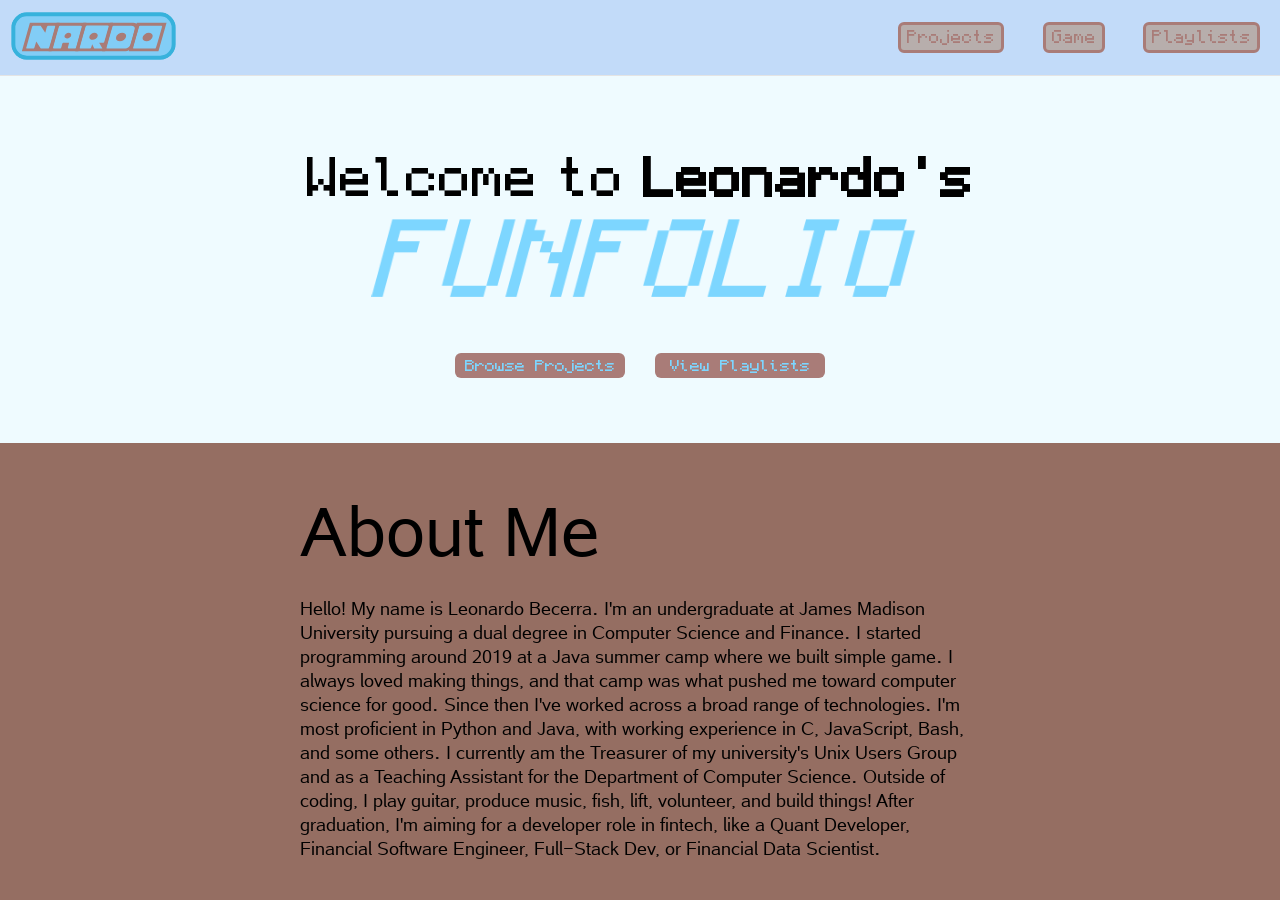
<file: index.html>
<!DOCTYPE html>
<html>

<head>
    <meta charset="UTF-8">
    <meta http-equiv="refresh" content="0; url=home/home.html">
    <title>FUNfolio</title>
</head>

<body>
    <a href="home/home.html">Enter FUNfolio</a>
</body>

</html>
</file>
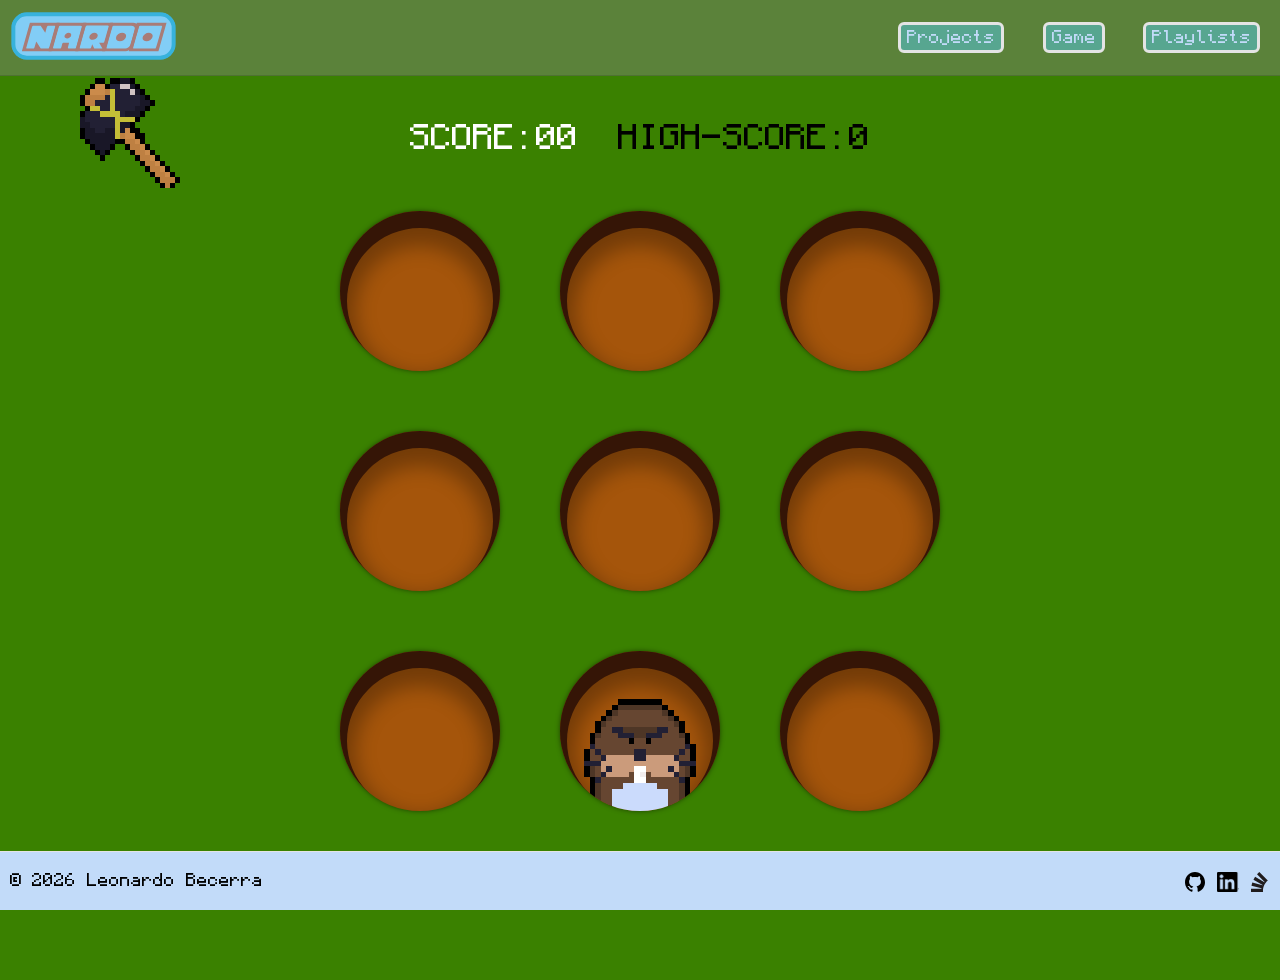
<file: game/game.html>
<!DOCTYPE html>
<html>

<head>
    <title>FUNfolio | Game</title>
    <link rel="icon" type="image/png" href="../img/snook.png">

    <meta charset="UTF-8">
    <meta name="viewport" content="width=device-width, initial-scale=1">


    <link rel="stylesheet" href="css/general.css">
    <link rel="stylesheet" href="css/header.css">
    <link rel="stylesheet" href="css/game.css">
    <link rel="stylesheet" href="css/footer.css">

    <script src="../game/game.js" defer></script>
</head>

<body>
    <header class="header">
        <div class="left-section">
            <a href="../home/home.html" class="home-tab">
                <img class="home-icon" src="../img/n-icon.svg">
            </a>
        </div>
        <div class="right-section">
            <a href="../projects/projects.html" class="projects-tab">Projects</a>
            <a href="../game/game.html" class="game-tab">Game</a>
            <a href="../playlists/playlists.html" class="playlists-tab">Playlists</a>
        </div>
    </header>

    <div class="game-body">
        <div class="score-board">
            <p class="score">SCORE:<span>00</span></p>
            <p class="highscore">HIGH-SCORE:<span>00</span></p>
        </div>

        <div class="board">
            <div class="hole"></div>
            <div class="hole"></div>
            <div class="hole"></div>
            <div class="hole"></div>
            <div class="hole"></div>
            <div class="hole"></div>
            <div class="hole"></div>
            <div class="hole"></div>
            <div class="hole"></div>
        </div>
        <div class="cursor"></div>
    </div>

    <footer class="footer">
        <div class="footer-info">© 2026 Leonardo Becerra</div>
        <div class="footer-icons">
            <div class="github-container">
                <a href="https://github.com/RetoBlues" target="_blank" rel="noopener noreferrer">
                    <img class="github-icon" src="../img/github_icon_black.svg">
                    <div class="tooltip">GitHub</div>
                </a>
            </div>
            <div class="linkedin-container">
                <a href="https://www.linkedin.com/in/hugoleonardobecerra" target="_blank" rel="noopener noreferrer">
                    <img class="linkedin-icon" src="../img/linkedin_logo_black.png">
                    <div class="tooltip">LinkedIn</div>
                </a>
            </div>
            <div class="stack-container">
                <a href="https://stackoverflow.com/users/32969840/reto-blues" target="_blank" rel="noopener noreferrer">
                    <img class="stack-icon" src="../img/stack_icon_black.svg">
                    <div class="tooltip">Stack</div>
                </a>
            </div>
        </div>
    </footer>
</body>

</html>
</file>
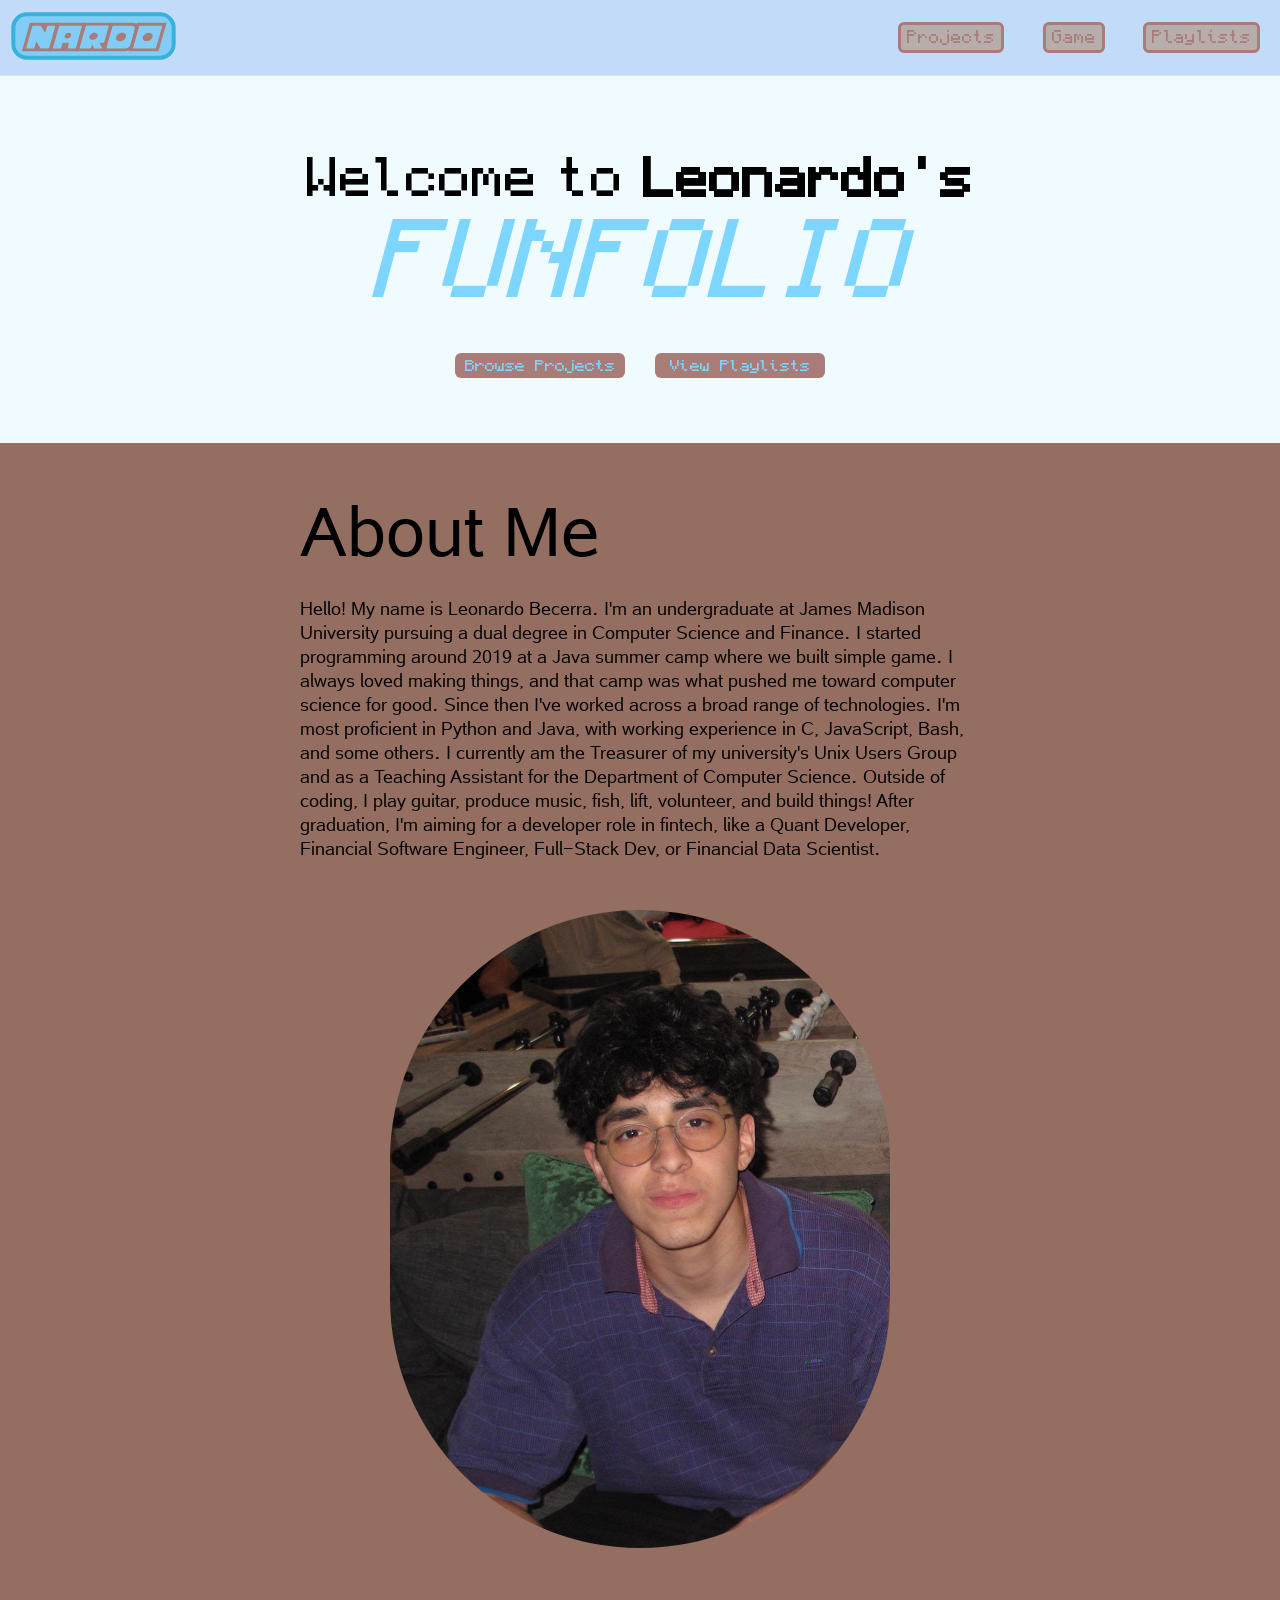
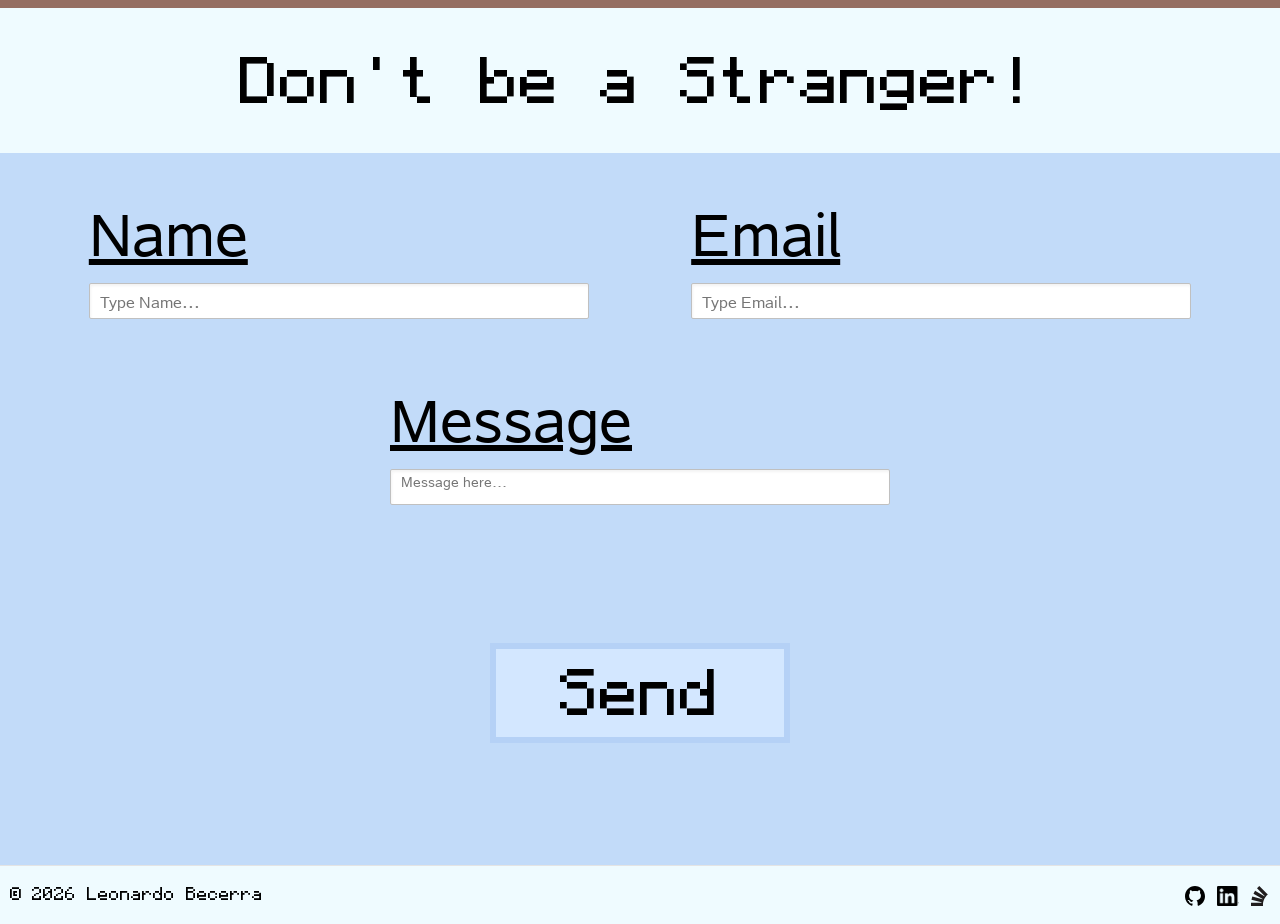
<file: home/home.html>
<!DOCTYPE html>
<html>

<head>
    <meta charset="UTF-8">
    <meta name="viewport" content="width=device-width, initial-scale=1">
    <title>Leonardo's FUNfolio</title>
    <link rel="icon" type="image/png" href="../img/snook.png">

    <link rel="stylesheet" href="css/general.css">
    <link rel="stylesheet" href="css/header.css">
    <link rel="stylesheet" href="css/welcome.css">
    <link rel="stylesheet" href="css/buttons.css">
    <link rel="stylesheet" href="css/about.css">
    <link rel="stylesheet" href="css/contact.css">
    <link rel="stylesheet" href="css/footer.css">

    <script src="home.js" defer></script>
</head>

<body>
    <header class="header">
        <div class="left-section">
            <a href="../home/home.html" class="home-tab">
                <img class="home-icon" src="../img/n-icon.svg">
            </a>
        </div>
        <div class="right-section">
            <a href="../projects/projects.html" class="projects-tab">Projects</a>
            <a href="../game/game.html" class="game-tab">Game</a>
            <a href="../playlists/playlists.html" class="playlists-tab">Playlists</a>
            <!-- <button class="portfolio-tab">Portfolio</button> -->
            <!-- <button class="game-tab">Game</button>
            <button class="playlist-tab">Playlists</button> -->
        </div>
    </header>
    <div class="welcome-space">
        <div class="welcome-text">
            <div class="welcome-text1">Welcome</div>
            <div class="welcome-text2">to</div>
            <div class="welcome-text3"><b>Leonardo's</b></div>
        </div>
        <div class="funfolio-text"><i>FUNFOLIO</i></div>
    </div>
    <div class="buttons-space">
        <button id="browse-button">Browse Projects</button>
        <!-- <button class="view-button">View Portfolio</button> COMING SOON-->
        <a href="../playlists/playlists.html" class="view-button">View Playlists</a>

    </div>
    <div class="aboutme-space">
        <div class="aboutme-text">
            <div class="aboutme-header">
                <div class="aboutme-header1">About</div>
                <div class="aboutme-header2">Me</div>
            </div>
            <div class="aboutme-paragraph">Hello! My name is Leonardo Becerra. I'm an undergraduate at James Madison
                University pursuing a dual degree in Computer Science and Finance. I started programming around 2019 at
                a Java summer camp where we built simple game. I always loved making things, and that camp was what
                pushed me toward computer science for good. Since then I've worked across a broad range of technologies.
                I'm most proficient in Python and Java, with working experience in C, JavaScript, Bash, and some others.
                I currently am the Treasurer of my university's Unix Users Group and as a Teaching Assistant for the
                Department of Computer Science. Outside of coding, I play guitar, produce music, fish, lift, volunteer,
                and build things! After graduation, I'm aiming for a developer role in fintech, like a Quant Developer,
                Financial Software Engineer, Full-Stack Dev, or Financial Data Scientist.</div>
        </div>
        <div class="me-pic-data">
            <img class="me-pic" src="../img/reto1.png">
        </div>
    </div>
    <div class="contactme-header">Don't be a Stranger!</div>

    <form class="contactme-space" action="https://api.web3forms.com/submit" method="POST">
        <input type="hidden" name="access_key" value="d11c7016-beb4-4400-a953-5162d659d30a">

        <input type="checkbox" name="botcheck" class="botcheck" tabindex="-1" autocomplete="off"> <!--for bots-->

        <div class="contactme-row1"> <!--row 1-->
            <div class="contactme-box"> <!--Name box-->
                <div class="contactme-subheader">Name</div>
                <input class="name-bar" type="text" name="name" maxlength="100" placeholder="Type Name..." required>
            </div>
            <div class="contactme-box"> <!--Email box-->
                <div class="contactme-subheader">Email</div>
                <input class="email-bar" type="email" name="email" maxlength="254" placeholder="Type Email..." required>
            </div>
        </div>
        <div class="contactme-row2"> <!--row 2-->
            <div class="contactme-box"> <!--Message box-->
                <div class="contactme-subheader">Message</div>
                <textarea id="message-bar" name="message" maxlength="2600" placeholder="Message here..."
                    required></textarea>
            </div>
            <button class="send-button" type="submit">Send</button>
        </div>
        <p class="form-status"></p>
    </form>

    <footer class="footer">
        <div class="footer-info">© 2026 Leonardo Becerra</div>
        <div class="footer-icons">
            <div class="github-container">
                <a href="https://github.com/RetoBlues" target="_blank" rel="noopener noreferrer">
                    <img class="github-icon" src="../img/github_icon_black.svg">
                    <div class="tooltip">GitHub</div>
                </a>
            </div>
            <div class="linkedin-container">
                <a href="https://www.linkedin.com/in/hugoleonardobecerra" target="_blank" rel="noopener noreferrer">
                    <img class="linkedin-icon" src="../img/linkedin_logo_black.png">
                    <div class="tooltip">LinkedIn</div>
                </a>
            </div>
            <div class="stack-container">
                <a href="https://stackoverflow.com/users/32969840/reto-blues" target="_blank" rel="noopener noreferrer">
                    <img class="stack-icon" src="../img/stack_icon_black.svg">
                    <div class="tooltip">Stack</div>
                </a>
            </div>
        </div>
    </footer>
</body>

</html>
</file>
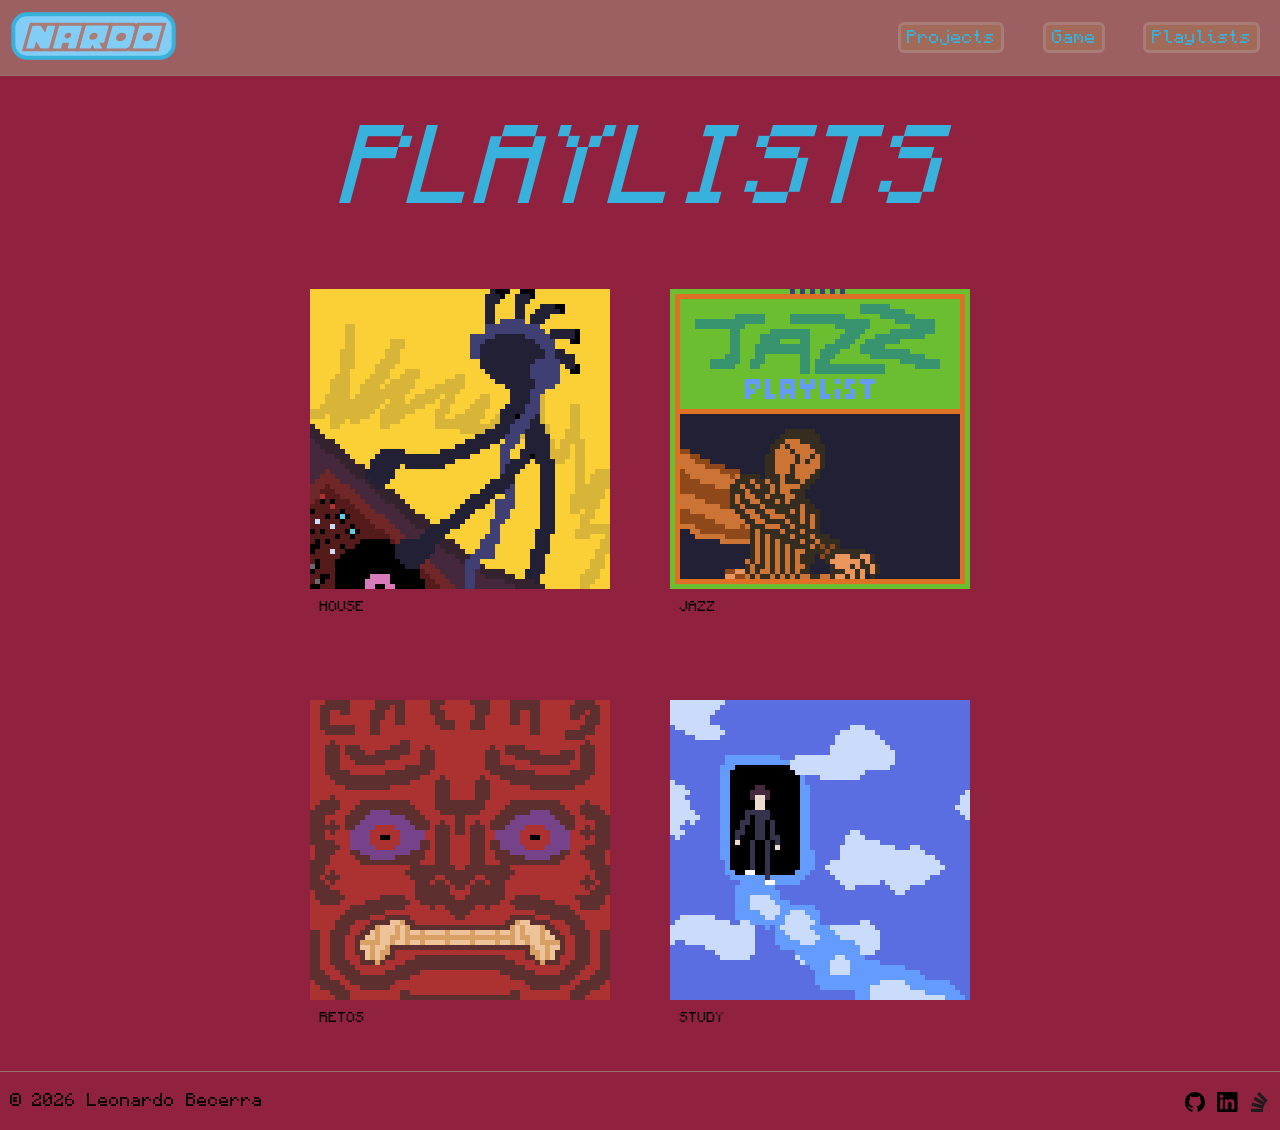
<file: playlists/playlists.html>
<!DOCTYPE html>
<html>

<head>
    <meta charset="UTF-8">
    <meta name="viewport" content="width=device-width, initial-scale=1">
    <title>FUNfolio | Playlist</title>
    <link rel="icon" type="image/png" href="../img/snook.png">

    <link rel="stylesheet" href="css/general.css">
    <link rel="stylesheet" href="css/playlist-verticals.css">
    <link rel="stylesheet" href="css/header.css">
    <link rel="stylesheet" href="css/footer.css">
</head>

<body>
    <header class="header">
        <div class="left-section">
            <a href="../home/home.html" class="home-tab">
                <img class="home-icon" src="../img/n-icon.svg">
            </a>
        </div>
        <div class="right-section">
            <a href="../projects/projects.html" class="projects-tab">Projects</a>
            <a href="../game/game.html" class="game-tab">Game</a>
            <a href="../playlists/playlists.html" class="playlists-tab">Playlists</a>
        </div>
    </header>

    <div class="playlists-title-space">
        <div class="playlists-title"><i>PLAYLISTS</i></div>
    </div>
    <div class="playlists-div">
        <div class="playlists-row">
            <div class="playlist-box">
                <a href="https://open.spotify.com/playlist/4aN6Ri22fsNA3tPeCGLFrZ"
                    target="_blank" rel="noopener noreferrer">
                    <img class="playlist-pic" src="../img/house.svg">
                </a>
                <div class="playlist-bio">HOUSE</div>
            </div>
            <div class="playlist-box">
                <a href="https://open.spotify.com/playlist/5YFCxGWBujvk1Wf9OyfLKr"
                    target="_blank" rel="noopener noreferrer">
                    <img class="playlist-pic" src="../img/jazz.svg">
                </a>
                <div class="playlist-bio">JAZZ</div>
            </div>
        </div>
        <div class="playlists-row">
            <div class="playlist-box">
                <a href="https://open.spotify.com/playlist/3bOGFiVrDPsUPqTiE5rsJg"
                    target="_blank" rel="noopener noreferrer">
                    <img class="playlist-pic" src="../img/specials.svg">
                </a>
                <div class="playlist-bio">RETOS</div>
            </div>
            <div class="playlist-box">
                <a href="https://open.spotify.com/playlist/3An6T15qAlAx08LRXoCExR"
                    target="_blank" rel="noopener noreferrer">
                    <img class="playlist-pic" src="../img/study.svg">
                </a>
                <div class="playlist-bio">STUDY</div>
            </div>
        </div>
    </div>

    <footer class="footer">
        <div class="footer-info">© 2026 Leonardo Becerra</div>
        <div class="footer-icons">
            <div class="github-container">
                <a href="https://github.com/RetoBlues" target="_blank" rel="noopener noreferrer">
                    <img class="github-icon" src="../img/github_icon_black.svg">
                    <div class="tooltip">GitHub</div>
                </a>
            </div>
            <div class="linkedin-container">
                <a href="https://www.linkedin.com/in/hugoleonardobecerra" target="_blank" rel="noopener noreferrer">
                    <img class="linkedin-icon" src="../img/linkedin_logo_black.png">
                    <div class="tooltip">LinkedIn</div>
                </a>
            </div>
            <div class="stack-container">
                <a href="https://stackoverflow.com/users/32969840/reto-blues" target="_blank" rel="noopener noreferrer">
                    <img class="stack-icon" src="../img/stack_icon_black.svg">
                    <div class="tooltip">Stack</div>
                </a>
            </div>
        </div>
    </footer>
</body>

</html>
</file>
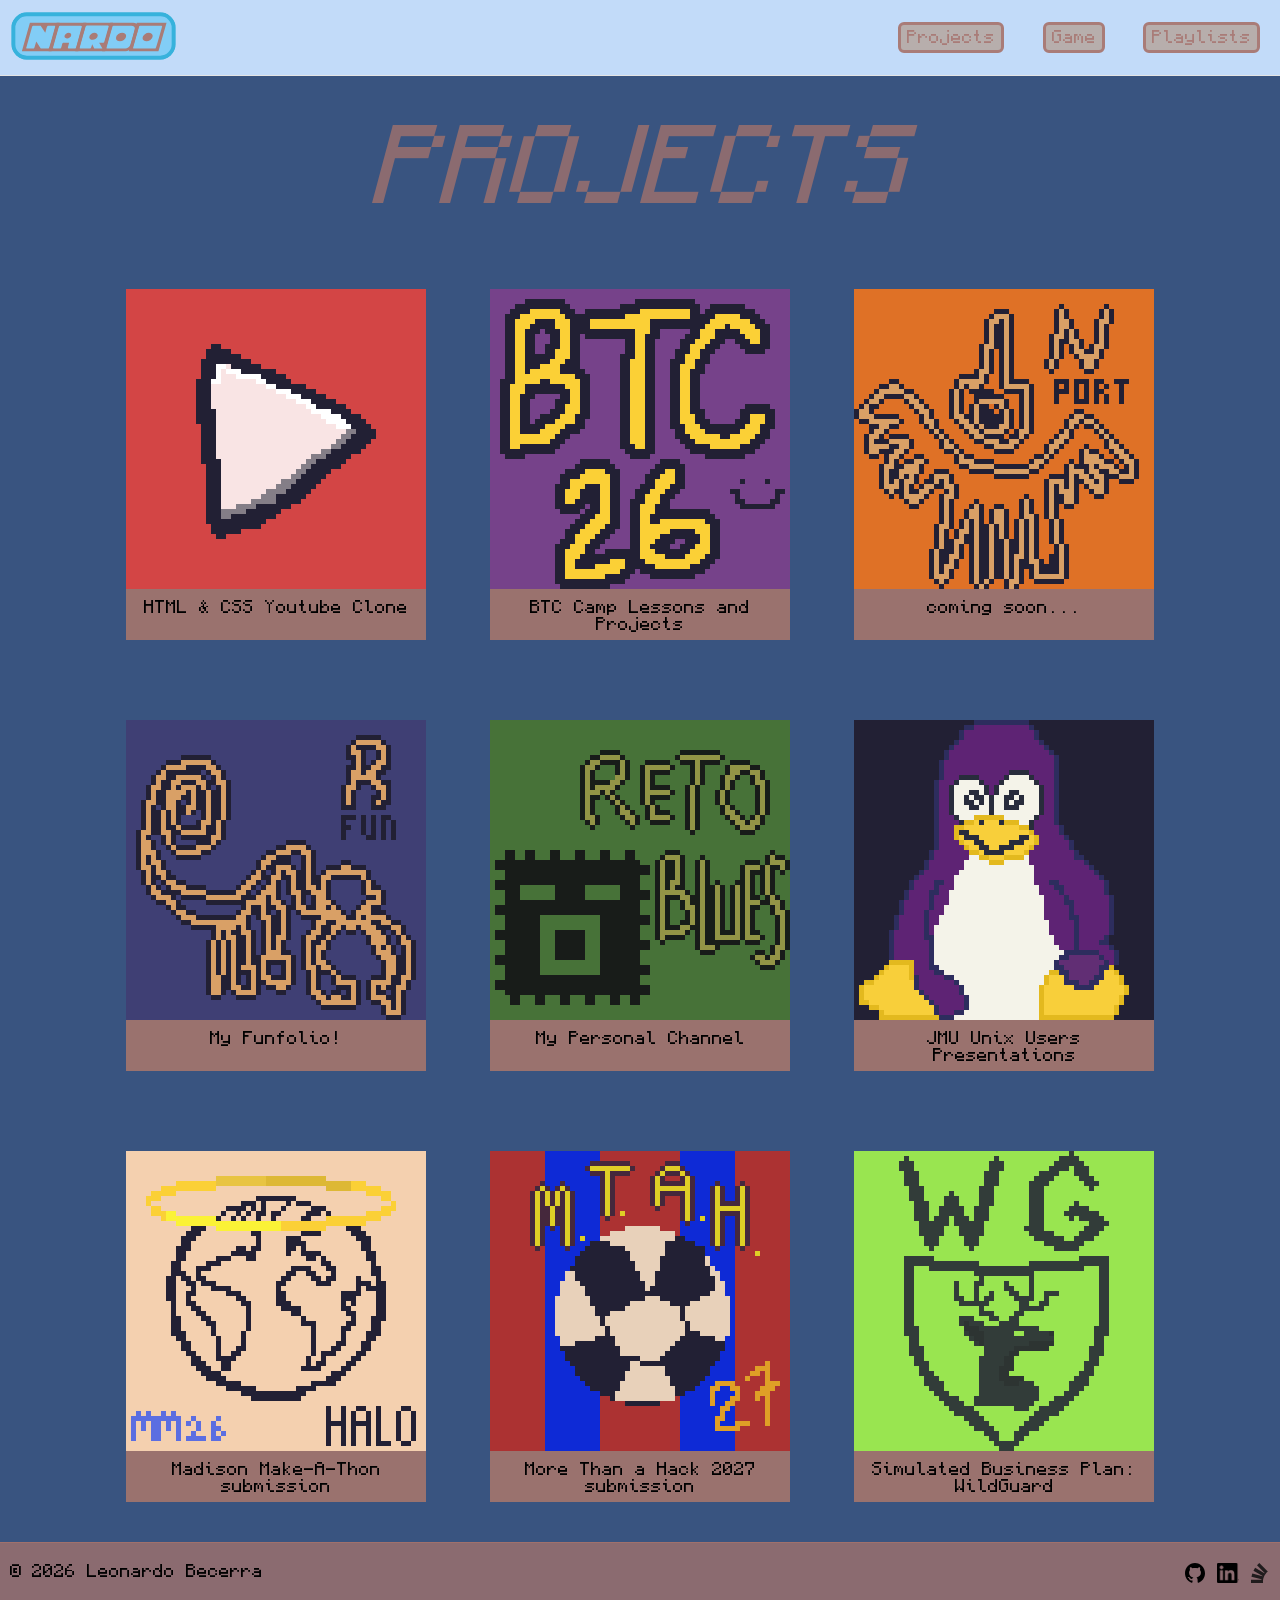
<file: projects/projects.html>
<!DOCTYPE html>
<html>

<head>
    <meta charset="UTF-8">
    <meta name="viewport" content="width=device-width, initial-scale=1">
    <title>FUNfolio | Projects</title>
    <link rel="icon" type="image/png" href="../img/snook.png">

    <link rel="stylesheet" href="css/general.css">
    <link rel="stylesheet" href="css/project-verticals.css">
    <link rel="stylesheet" href="css/header.css">
    <link rel="stylesheet" href="css/footer.css">
</head>

<body>
    <header class="header">
        <div class="left-section">
            <a href="../home/home.html" class="home-tab">
                <img class="home-icon" src="../img/n-icon.svg">
            </a>
        </div>
        <div class="right-section">
            <a href="../projects/projects.html" class="projects-tab">Projects</a>
            <a href="../game/game.html" class="game-tab">Game</a>
            <a href="../playlists/playlists.html" class="playlists-tab">Playlists</a>
        </div>
    </header>

    <div class="projects-title-space">
        <div class="projects-title"><i>PROJECTS</i></div>
    </div>
    <div class="projects-div">
        <div class="projects-row">
            <div class="project-box">
                <a href="https://github.com/RetoBlues/Youtube-Dupe" target="_blank" rel="noopener noreferrer">
                    <img class="project-pic" src="../img/ytdupe2.svg">
                </a>
                <div class="project-bio">HTML & CSS Youtube Clone</div>
            </div>
            <div class="project-box">
                <a href="https://github.com/RetoBlues/BTC-Camp-Python-AI" target="_blank" rel="noopener noreferrer">
                    <img class="project-pic" src="../img/BTC.svg">
                </a>
                <div class="project-bio">BTC Camp Lessons and Projects</div>
            </div>
            <div class="project-box">
                <!-- WILL ADD LATER -->
                <a href="https://github.com/RetoBlues" target="_blank" rel="noopener noreferrer">
                    <img class="project-pic" src="../img/portfolio.svg">
                </a>
                <div class="project-bio">coming soon...</div>
            </div>
        </div>
        <div class="projects-row">
            <div class="project-box">
                <a href="https://github.com/RetoBlues/Funfolio" target="_blank" rel="noopener noreferrer">
                    <img class="project-pic" src="../img/funfolio.svg">
                </a>
                <div class="project-bio">My Funfolio!</div>
            </div>
            <div class="project-box">
                <a href="https://www.youtube.com/@retoblues" target="_blank" rel="noopener noreferrer">
                    <img class="project-pic" src="../img/channel.svg">
                </a>
                <div class="project-bio">My Personal Channel</div>
            </div>
            <div class="project-box">
                <a href="https://github.com/RetoBlues/presentations" target="_blank" rel="noopener noreferrer">
                    <img class="project-pic" src="../img/unixpresentations.svg">
                </a>
                <div class="project-bio">JMU Unix Users Presentations</div>
            </div>
        </div>
        <div class="projects-row">
            <div class="project-box">
                <a href="https://github.com/RetoBlues/make-a-thon26" target="_blank" rel="noopener noreferrer">
                    <img class="project-pic" src="../img/MM26.svg">
                </a>
                <div class="project-bio">Madison Make-A-Thon submission</div>
            </div>
            <div class="project-box">
                <a href="https://github.com/RetoBlues/more-than-a-hack-2027" target="_blank" rel="noopener noreferrer">
                    <img class="project-pic" src="../img/mtah27.svg">
                </a>
                <div class="project-bio">More Than a Hack 2027 submission</div>
            </div>
            <div class="project-box">
                <a href="https://github.com/RetoBlues/WildGuard" target="_blank" rel="noopener noreferrer">
                    <img class="project-pic" src="../img/wildguard.svg">
                </a>
                <div class="project-bio">Simulated Business Plan: WildGuard</div>
            </div>
        </div>
    </div>

    <footer class="footer">
        <div class="footer-info">© 2026 Leonardo Becerra</div>
        <div class="footer-icons">
            <div class="github-container">
                <a href="https://github.com/RetoBlues" target="_blank" rel="noopener noreferrer">
                    <img class="github-icon" src="../img/github_icon_black.svg">
                    <div class="tooltip">GitHub</div>
                </a>
            </div>
            <div class="linkedin-container">
                <a href="https://www.linkedin.com/in/hugoleonardobecerra" target="_blank" rel="noopener noreferrer">
                    <img class="linkedin-icon" src="../img/linkedin_logo_black.png">
                    <div class="tooltip">LinkedIn</div>
                </a>
            </div>
            <div class="stack-container">
                <a href="https://stackoverflow.com/users/32969840/reto-blues" target="_blank" rel="noopener noreferrer">
                    <img class="stack-icon" src="../img/stack_icon_black.svg">
                    <div class="tooltip">Stack</div>
                </a>
            </div>
        </div>
    </footer>
</body>

</html>
</file>
<file: game/css/general.css>
@font-face {
    font-family: 'Monocraft';
    src: url('../../fonts/Monocraft.woff2') format('woff2');
    font-weight: normal;
    font-style: normal;
    font-display: swap;
}

@font-face {
    font-family: 'Monocraft';
    src: url('../../fonts/Monocraft-Italic.woff2') format('woff2');
    font-weight: normal;
    font-style: italic;
    font-display: swap;
}

@font-face {
    font-family: 'Monocraft';
    src: url('../../fonts/Monocraft-Black.woff2') format('woff2');
    font-weight: 900;
    font-style: normal;
    font-display: swap;
}

@font-face {
    font-family: 'Monocraft';
    src: url('../../fonts/Monocraft-Black-Italic.woff2') format('woff2');
    font-weight: 900;
    font-style: italic;
    font-display: swap;
}

@font-face {
    font-family: 'Monocraft';
    src: url('../../fonts/Monocraft-Bold.woff2') format('woff2');
    font-weight: bold;
    font-style: normal;
    font-display: swap;
}

@font-face {
    font-family: 'Monocraft';
    src: url('../../fonts/Monocraft-Bold-Italic.woff2') format('woff2');
    font-weight: bold;
    font-style: italic;
    font-display: swap;
}

@font-face {
    font-family: 'Monocraft';
    src: url('../../fonts/Monocraft-SemiBold.woff2') format('woff2');
    font-weight: 600;
    font-style: normal;
    font-display: swap;
}

@font-face {
    font-family: 'Monocraft';
    src: url('../../fonts/Monocraft-SemiBold-Italic.woff2') format('woff2');
    font-weight: 600;
    font-style: italic;
    font-display: swap;
}

@font-face {
    font-family: 'Monocraft';
    src: url('../../fonts/Monocraft-Light.woff2') format('woff2');
    font-weight: 300;
    font-style: normal;
    font-display: swap;
}

@font-face {
    font-family: 'Monocraft';
    src: url('../../fonts/Monocraft-Light-Italic.woff2') format('woff2');
    font-weight: 300;
    font-style: italic;
    font-display: swap;
}

@font-face {
    font-family: 'Monocraft';
    src: url('../../fonts/Monocraft-ExtraLight.woff2') format('woff2');
    font-weight: 200;
    font-style: normal;
    font-display: swap;
}

@font-face {
    font-family: 'Monocraft';
    src: url('../../fonts/Monocraft-ExtraLight-Italic.woff2') format('woff2');
    font-weight: 200;
    font-style: italic;
    font-display: swap;
}

p {
    margin-top: 0px;
    margin-bottom: 0px;
}

body {
    margin: 0;
    padding-top: 80px;

    background-color: rgb(58, 129, 0);
    /* background-color: rgba(160, 113, 108, 0.8); */


    font-family: Monocraft, Arial;
}

button {
    font-family: Monocraft, Arial;
}
</file>
<file: game/css/header.css>
.header {
    height: 75px;
    display: flex;
    flex-direction: row;
    justify-content: space-between;

    position: fixed;
    top: 0;
    left: 0;
    right: 0;
    z-index: 100;

    background-color: rgb(91, 130, 58);
    border-bottom-width: 1px;
    border-bottom-style: solid;
    border-bottom-color: rgb(79, 113, 50);
}

.left-section {
    /* background-color: lightblue; */
    display: flex;
    align-items: center;
}

.home-icon {
    border: none;
    border-radius: 20px;

    height: 50px;
    margin-left: 10px;
    cursor: pointer;
    transition: height 0.4s, border-radius 0.2s, box-shadow 0.3s ease;
}

.home-icon:hover {
    border-radius: 22px;
    height: 55px;
    box-shadow: 0px 4px 10px rgba(0, 0, 0, 0.15);
}

.home-icon:active {
    opacity: 0.8;
}

.right-section {
    max-width: 600px;
    margin-right: clamp(10px, 2vw, 20px);
    display: flex;
    align-items: center;
    /* justify-content: space-between; */
    gap: clamp(8px, 3vw, 60px);
    flex-shrink: 1;
}

.projects-tab,
.portfolio-tab,
.game-tab,
.playlists-tab {
    /* background-color: rgba(114, 86, 63, 0.453); */
    background-color: rgba(81, 209, 246, 0.453);
    /* color: rgb(169, 120, 80); */
    color: rgb(194, 219, 249);
    /* border: 3px solid rgb(114, 86, 63); */
    border: 3px solid rgb(228, 228, 228);
    border-radius: 6px;
    padding: clamp(2px, 0.6vw, 4px) clamp(3px, 1vw, 6px);
    /* top&bottom, left&right*/
    font-size: clamp(12px, 1.6vw, 16px);
    cursor: pointer;
    white-space: nowrap;
    transition: padding 0.1s, font-size 0.1s, box-shadow 0.5s ease;
    text-decoration: none;
}

.projects-tab:hover,
.portfolio-tab:hover,
.game-tab:hover,
.playlists-tab:hover {
    box-shadow: 0px 4px 10px rgba(0, 0, 0, 0.15);
    padding: clamp(4px, 0.9vw, 6px) clamp(5px, 1.3vw, 8px);
    font-size: clamp(14px, 1.8vw, 18px);
}

.projects-tab:active,
.portfolio-tab:active,
.game-tab:active,
.playlists-tab:active {
    opacity: 0.8;
}
</file>
<file: game/css/game.css>
* {
    margin: 0;
    padding: 0;
}

html,
body {
    height: 100%;
}

.score-board {
    /* background-color: aqua; */
    /* margin-left: 1000px; */
    display: flex;
    gap: 40px;
    margin-bottom: 20px;
}

.game-body {
    background-color: rgb(58, 129, 0);
    color: #ffff;
    display: flex;
    flex-direction: column;
    justify-content: center;
    align-items: center;
    gap: 20px;
    padding: 40px 20px;
    box-sizing: border-box;

    overflow: hidden;
    cursor: none;
    min-height: 80vh;
    /* check ts */
}

.score,
.highscore {
    font-size: clamp(1em, 4vw, 2em);
    margin-bottom: .5em;
}

.score-board {
    display: flex;
    flex-wrap: wrap;
    justify-content: center;
    gap: clamp(15px, 4vw, 40px);
    margin-bottom: 20px;
}

.highscore {
    color: black;
}

.board {
    height: min(600px, 90vw);
    width: min(600px, 90vw);
    /* border: 1px solid red; */
    display: grid;
    grid-template-columns: repeat(3, 1fr);
    grid-template-rows: repeat(3, 1fr);
    /* gap: clap(15px, 4vw, 80px); */
    gap: 10%
}

.hole {
    background-color: rgb(165, 85, 11);
    border-radius: 50%;
    box-shadow: inset 0 10px 0 7px rgb(53, 21, 6),
        inset 0 20px 20px 15px rgba(0, 0, 0, .3),
        0 0 5px rgba(0, 0, 0, .5);
    position: relative;
    overflow: hidden;
}

.hole .mole {
    width: 70%;
    position: absolute;
    left: 50%;
    transform: translateX(-50%);
    bottom: 0;
    animation: rise .3s ease-out;
}

.mole {
    user-select: none;
    -webkit-user-drag: none;

    /* Prevents text/image selection highlight */
    -webkit-user-select: none;
    /* Safari */
    -moz-user-select: none;
    /* Firefox */
    -ms-user-select: none;
    /* IE 10+ */

    pointer-events: auto
}

@keyframes rise {
    0% {
        transform: translateX(-50%) translateY(100%);
    }

    100% {
        transform: translateX(-50%) translateY(0);
    }
}

.cursor {
    height: 110px;
    width: 100px;
    position: absolute;
    top: 100px;
    left: 100px;
    background-image: url('../../img/ghammer.svg');
    background-size: 100% 100%;
    transform: translate(-20%, -20%);
    transition: transform .1s;
    pointer-events: none;
}

.cursor.active {
    transform: translate(-20%, -20%) rotate(-45deg);
}
</file>
<file: game/css/footer.css>
.footer,
.footer-icons {
    display: flex;
    flex-direction: row;
    justify-content: space-between;
}

.footer {
    padding-top: 20px;
    padding-bottom: 15px;
    border-top-width: 1px;
    border-top-style: solid;
    border-top-color: rgb(228, 228, 228);
    background-color: rgb(194, 219, 249);

    z-index: 100;
}

.github-icon,
.linkedin-icon,
.stack-icon {
    height: 20px;
    margin-right: 12px;
}

.github-container,
.linkedin-container,
.stack-container {
    display: flex;
    justify-content: center;
    align-items: center;
    position: relative;
    cursor: pointer;
}

.github-container .tooltip,
.linkedin-container .tooltip,
.stack-container .tooltip {
    position: absolute;
    background-color: gray;
    color: white;
    padding-top: 4px;
    padding-bottom: 4px;
    padding-left: 8px;
    padding-right: 8px;
    border-radius: 2px;
    font-size: 12px;
    top: -30px;
    left: -30px;
    /* IMPORTANT */
    opacity: 0;
    transition: opacity 0.3s;
    /* IMPORTANT */
    pointer-events: none;
    white-space: nowrap;
}

.github-container:hover .tooltip,
.linkedin-container:hover .tooltip,
.stack-container:hover .tooltip {
    opacity: 1;
}

.footer-info {
    margin-left: 10px;
}
</file>
<file: home/css/general.css>
@font-face {
    font-family: 'Monocraft';
    src: url('../../fonts/Monocraft.woff2') format('woff2');
    font-weight: normal;
    font-style: normal;
    font-display: swap;
}

@font-face {
    font-family: 'Monocraft';
    src: url('../../fonts/Monocraft-Italic.woff2') format('woff2');
    font-weight: normal;
    font-style: italic;
    font-display: swap;
}

@font-face {
    font-family: 'Monocraft';
    src: url('../../fonts/Monocraft-Black.woff2') format('woff2');
    font-weight: 900;
    font-style: normal;
    font-display: swap;
}

@font-face {
    font-family: 'Monocraft';
    src: url('../../fonts/Monocraft-Black-Italic.woff2') format('woff2');
    font-weight: 900;
    font-style: italic;
    font-display: swap;
}

@font-face {
    font-family: 'Monocraft';
    src: url('../../fonts/Monocraft-Bold.woff2') format('woff2');
    font-weight: bold;
    font-style: normal;
    font-display: swap;
}

@font-face {
    font-family: 'Monocraft';
    src: url('../../fonts/Monocraft-Bold-Italic.woff2') format('woff2');
    font-weight: bold;
    font-style: italic;
    font-display: swap;
}

@font-face {
    font-family: 'Monocraft';
    src: url('../../fonts/Monocraft-SemiBold.woff2') format('woff2');
    font-weight: 600;
    font-style: normal;
    font-display: swap;
}

@font-face {
    font-family: 'Monocraft';
    src: url('../../fonts/Monocraft-SemiBold-Italic.woff2') format('woff2');
    font-weight: 600;
    font-style: italic;
    font-display: swap;
}

@font-face {
    font-family: 'Monocraft';
    src: url('../../fonts/Monocraft-Light.woff2') format('woff2');
    font-weight: 300;
    font-style: normal;
    font-display: swap;
}

@font-face {
    font-family: 'Monocraft';
    src: url('../../fonts/Monocraft-Light-Italic.woff2') format('woff2');
    font-weight: 300;
    font-style: italic;
    font-display: swap;
}

@font-face {
    font-family: 'Monocraft';
    src: url('../../fonts/Monocraft-ExtraLight.woff2') format('woff2');
    font-weight: 200;
    font-style: normal;
    font-display: swap;
}

@font-face {
    font-family: 'Monocraft';
    src: url('../../fonts/Monocraft-ExtraLight-Italic.woff2') format('woff2');
    font-weight: 200;
    font-style: italic;
    font-display: swap;
}

@font-face {
    font-family: 'TI-Nspire Sans';
    src: url('../../fonts/TI-NspireSansRegular.woff2') format('woff2');
    font-weight: normal;
    font-style: normal;
    font-display: swap;
}

@font-face {
    font-family: 'Powerpuff Girls';
    src: url('../../fonts/PowerpuffGirls.woff2') format('woff2');
    font-weight: normal;
    font-style: normal;
    font-display: swap;
}


p {
    margin-top: 0px;
    margin-bottom: 0px;
}

html,
body {
    overflow-x: hidden;
}

body {
    /* This style below will be inherited */
    margin: 0;
    padding-top: 80px;
    /* padding-left: 96px; */
    /* padding-right: 24px; */

    background-color: rgb(239, 251, 255);
    /* background-color: orange; */

    font-family: Monocraft, Arial;
}

button {
    font-family: Monocraft, Arial;
}
</file>
<file: home/css/header.css>
.header {
    height: 75px;
    display: flex;
    flex-direction: row;
    justify-content: space-between;

    position: fixed;
    top: 0;
    left: 0;
    right: 0;
    z-index: 100;

    background-color: rgb(194, 219, 249);
    border-bottom-width: 1px;
    border-bottom-style: solid;
    border-bottom-color: rgb(228, 228, 228);
}

.left-section {
    /* background-color: lightblue; */
    display: flex;
    align-items: center;
}

.home-icon {
    border: none;
    border-radius: 20px;

    height: 50px;
    margin-left: 10px;
    cursor: pointer;
    transition: height 0.4s, border-radius 0.2s, box-shadow 0.3s ease;
}

.home-icon:hover {
    border-radius: 22px;
    height: 55px;
    box-shadow: 0px 4px 10px rgba(0, 0, 0, 0.15);
}

.home-icon:active {
    opacity: 0.8;
}

.right-section {
    max-width: 600px;
    margin-right: clamp(10px, 2vw, 20px);
    display: flex;
    align-items: center;
    /* justify-content: space-between; */
    gap: clamp(8px, 3vw, 60px);
    flex-shrink: 1;
}

.projects-tab,
.portfolio-tab,
.game-tab,
.playlists-tab {
    background-color: rgba(169, 120, 80, 0.453);
    color: #A97C78;
    border: 3px solid #A97C78;
    border-radius: 6px;
    padding: clamp(2px, 0.6vw, 4px) clamp(3px, 1vw, 6px);
    /* top&bottom, left&right*/
    font-size: clamp(12px, 1.6vw, 16px);
    cursor: pointer;
    white-space: nowrap;
    transition: padding 0.1s, font-size 0.1s, box-shadow 0.5s ease;
    text-decoration: none;
}

.projects-tab:hover,
.portfolio-tab:hover,
.game-tab:hover,
.playlists-tab:hover {
    box-shadow: 0px 4px 10px rgba(0, 0, 0, 0.15);
    padding: clamp(4px, 0.9vw, 6px) clamp(5px, 1.3vw, 8px);
    font-size: clamp(14px, 1.8vw, 18px);
}

.projects-tab:active,
.portfolio-tab:active,
.game-tab:active,
.playlists-tab:active {
    opacity: 0.8;
}
</file>
<file: home/css/welcome.css>
.welcome-space {
    /* background-color: lightpink; */

    display: flex;
    flex-direction: column;
    align-items: center;

    margin-top: 70px;
    margin-bottom: 5px;

    /* max-height: 160px; */
}


.welcome-text {
    /* background-color: lightblue; */

    font-size: clamp(24px, 6vw, 50px);
    display: flex;
    justify-content: space-between;

    flex-wrap: wrap;
    justify-content: center;
}

.welcome-text1,
.welcome-text2 {
    margin-right: 20px;
}

.welcome-text1,
.welcome-text2,
.welcome-text3 {
    transition: color 0.3s;
    cursor: default;
}

.funfolio-text {
    /* background-color: lightcyan; */

    /* font-size: 100px; */
    font-size: clamp(42px, 13vw, 100px);
    color: rgb(125, 214, 255);
    cursor: default;

    animation: changeSize 3s infinite ease-in-out;
}

@keyframes changeSize {

    0%,
    100% {
        /* font-size: 100px; */
        transform: scale(1);
    }

    50% {
        /* font-size: 110px; */
        transform: scale(1.1); /* +10% */
    }
}

.funfolio-text:hover {
    color: rgb(162, 100, 0);
    transition: color 0.5s;
}

.welcome-text1:hover,
.welcome-text2:hover,
.welcome-text3:hover {
    color: rgb(239, 251, 255);
}
</file>
<file: home/css/buttons.css>
.buttons-space {
    /* background-color: lightblue; */

    display: flex;
    flex-direction: row;
    justify-content: center;

    margin-top: 40px;
    padding-bottom: 30px;
}

#browse-button,
.view-button {
    box-sizing: border-box;
    display: inline-flex;
    align-items: center;
    justify-content: center;

    height: 25px;
    width: 170px;
    padding: 0 8px;
    white-space: nowrap;

    font-family: inherit;
    font-size: 15px;
    color: rgb(125, 214, 255);
    background-color: #A97C78;
    text-decoration: none;

    border: none;
    border-radius: 6px;
    cursor: pointer;
    transition: 0.5s;
}

#browse-button {
    position: absolute;
    z-index: 99;
    margin-right: 200px;
}

.view-button {
    position: absolute;
    margin-left: 200px;
}

#browse-button:hover,
.view-button:hover {
    box-shadow: 0px 4px 10px rgba(0, 0, 0, 0.15);
    height: 30px;
    width: 170px;
    font-size: 15px;
    cursor: pointer;
    transition: box-shadow 0.5s, height 0.5s,
        width 0.5s, font-size 0.5s;
}

#browse-button:active,
.view-button:active {
    opacity: 0.8;
}

.view-button:active {
    color: rgb(105, 0, 0);
    background-color: rgb(202, 99, 99);
}

#browse-button.almost-caught {
    color: rgb(105, 0, 0);
    background-color: rgb(202, 99, 99);
}
</file>
<file: home/css/about.css>
.aboutme-space {
    background-color: #956e62;
    display: flex;
    flex-wrap: wrap;
    justify-content: center;
    align-items: center;

    gap: 50px;
    padding: 40px;
    padding-bottom: 60px;

    width: 100vw;
    margin-top: 60px;
    margin-left: calc(50% - 50vw);
    box-sizing: border-box;
}

.aboutme-text {
    /* background-color: lightpink; */
    display: flex;
    flex-direction: column;
    min-width: 0;

    font-family: TI-Nspire Sans, Arial;
}

.aboutme-header {
    display: flex;
    gap: 20px;
}

.aboutme-header1,
.aboutme-header2 {
    font-size: 70px;
    margin-bottom: 20px;
    transition: color 0.3s;
}

.aboutme-header1:hover,
.aboutme-header2:hover {
    color: #956e62;
}

.aboutme-paragraph {
    /* background-color: aqua; */
    max-width: 680px;
    width: 100%;
    font-size: 18px;
}

.me-pic-data {
    /* background-color: rgb(230, 173, 221); */
    display: flex;
    flex-direction: column;
}

.me-pic {
    border-radius: 250px;
    width: 500px;
    max-width: 100%;
    cursor: pointer;

    user-select: none;
    -webkit-user-drag: none;
    pointer-events: none;
}
</file>
<file: home/css/contact.css>
.contactme-header {
    font-size: clamp(32px, 8vw, 60px);
    margin: 40px 0;
    display: flex;
    justify-content: center;
    align-items: center;
}

.contactme-space {
    background-color: rgb(194, 219, 249);
    padding: 40px 20px;
    display: flex;
    flex-direction: column;
    justify-content: center;
    align-items: center;
    gap: 60px;

    width: 100vw;
    margin-left: calc(50% - 50vw);
    box-sizing: border-box; /*keeps padding from adding to 100vw*/
}

.contactme-row1,
.contactme-row2 {
    /* background-color: rgb(135, 196, 240); */
    display: flex;
    flex-wrap: wrap;
    /* flex-direction: row; */
    justify-content: center;
    align-items: flex-start;

    gap: clamp(30px, 8vw, 400px); /* shrinks from 400 down to 30 */
    width: 100%
}

/* check */
.contactme-box {
    display:flex;
    flex-direction: column;
    width: 100%;
    max-width: 300px;
}

.contactme-row2,
.contactme-box {
    max-width: 500px;
}

.contactme-subheader {
    font-family: TI-Nspire Sans, Arial;
    font-size: clamp(28px, 6vw, 60px);
    margin-bottom: 10px;
    transition: color 0.3s;
    text-decoration: underline;
}

.contactme-subheader:hover {
    color: #956e62;
}

.name-bar,
.email-bar,
#message-bar {
    font-family: TI-Nspire Sans, Arial;
    width: 100%;
    height: 36px;
    box-sizing: border-box;
    padding-left: 10px;
    font-size: 16px;
    border: 1px solid rgb(192, 192, 192);
    border-radius: 2px;
    box-shadow: inset 1px 2px 3px rgba(0, 0, 0, 0.05);
    /* ^^ inset makes shadow inside box, horiz pos, vert pos, blur, shadow col(r, g, b, transparency) */
}

#message-bar {
    width: 100%;
    min-height: 36px;
    resize: none;
    overflow: hidden;
    font-size: 14px;

    /* field-sizing: content;  */
    /*^^ grow to fit typed content, newer borwsers instead of JS*/
}

.name-bar:hover,
.email-bar:hover,
#message-bar:hover {
    border-color: #956e62;
}

.name-bar:focus,
.email-bar:focus,
#message-bar:focus {
    border-color: rgb(76, 157, 255);
    outline: none;
}

.send-button {
    margin-top: 35px;
    font-size: clamp(28px, 6vw, 60px);
    background-color: rgb(211, 231, 255);
    border: 6px solid rgb(181, 209, 246);
    height: clamp(60px, 12vw, 100px);
    width: clamp(160px, 40vw, 300px);
    transition: height 0.4s, border-radius 0.2s, box-shadow 0.3s ease;
}

.send-button:hover {
    box-shadow: 0px 4px 10px rgba(0, 0, 0, 0.15);
}

.send-button:active {
    opacity: 0.8;
}
/* ---------------- */
.form-status {
  font-size: 18px;
  margin-top: 2px;
  text-align: center;
  min-height: 20px; /*reserves space so layout doesn't jump*/
  opacity: 0;
  transition: opacity 0.4s ease;
}

/* any state with text becomes visible */
.form-status.sending,
.form-status.success,
.form-status.error {
  opacity: 1;
}

.form-status.success { color: #1e7a34; }
.form-status.error   { color: #b03030; }
.form-status.sending { color: #555; }
/* honeypot field: hidden from humans, bots fill it in */
.botcheck {
    display: none;
}
</file>
<file: home/css/footer.css>
.footer,
.footer-icons {
    display: flex;
    flex-direction: row;
    justify-content: space-between;
}

.footer {
    padding-top: 20px;
    padding-bottom: 15px;
    border-top-width: 1px;
    border-top-style: solid;
    border-top-color: rgb(228, 228, 228);
}

.github-icon,
.linkedin-icon,
.stack-icon {
    height: 20px;
    margin-right: 12px;
}

.github-container,
.linkedin-container,
.stack-container {
    display: flex;
    justify-content: center;
    align-items: center;
    position: relative;
    cursor: pointer;
}

.github-container .tooltip,
.linkedin-container .tooltip,
.stack-container .tooltip {
    /* font-family: Roboto, Arial; */
    position: absolute;
    background-color: gray;
    color: white;
    padding-top: 4px;
    padding-bottom: 4px;
    padding-left: 8px;
    padding-right: 8px;
    border-radius: 2px;
    font-size: 12px;
    top: -30px;
    left: -30px;
    /* IMPORTANT */
    opacity: 0;
    transition: opacity 0.3s;
    /* IMPORTANT */
    pointer-events: none;
    white-space: nowrap;
}

.github-container:hover .tooltip,
.linkedin-container:hover .tooltip,
.stack-container:hover .tooltip {
    opacity: 1;
}

.footer-info {
    margin-left: 10px;
}
</file>
<file: playlists/css/general.css>
@font-face {
    font-family: 'Monocraft';
    src: url('../../fonts/Monocraft.woff2') format('woff2');
    font-weight: normal;
    font-style: normal;
    font-display: swap;
}

@font-face {
    font-family: 'Monocraft';
    src: url('../../fonts/Monocraft-Italic.woff2') format('woff2');
    font-weight: normal;
    font-style: italic;
    font-display: swap;
}

@font-face {
    font-family: 'Monocraft';
    src: url('../../fonts/Monocraft-Black.woff2') format('woff2');
    font-weight: 900;
    font-style: normal;
    font-display: swap;
}

@font-face {
    font-family: 'Monocraft';
    src: url('../../fonts/Monocraft-Black-Italic.woff2') format('woff2');
    font-weight: 900;
    font-style: italic;
    font-display: swap;
}

@font-face {
    font-family: 'Monocraft';
    src: url('../../fonts/Monocraft-Bold.woff2') format('woff2');
    font-weight: bold;
    font-style: normal;
    font-display: swap;
}

@font-face {
    font-family: 'Monocraft';
    src: url('../../fonts/Monocraft-Bold-Italic.woff2') format('woff2');
    font-weight: bold;
    font-style: italic;
    font-display: swap;
}

@font-face {
    font-family: 'Monocraft';
    src: url('../../fonts/Monocraft-SemiBold.woff2') format('woff2');
    font-weight: 600;
    font-style: normal;
    font-display: swap;
}

@font-face {
    font-family: 'Monocraft';
    src: url('../../fonts/Monocraft-SemiBold-Italic.woff2') format('woff2');
    font-weight: 600;
    font-style: italic;
    font-display: swap;
}

@font-face {
    font-family: 'Monocraft';
    src: url('../../fonts/Monocraft-Light.woff2') format('woff2');
    font-weight: 300;
    font-style: normal;
    font-display: swap;
}

@font-face {
    font-family: 'Monocraft';
    src: url('../../fonts/Monocraft-Light-Italic.woff2') format('woff2');
    font-weight: 300;
    font-style: italic;
    font-display: swap;
}

@font-face {
    font-family: 'Monocraft';
    src: url('../../fonts/Monocraft-ExtraLight.woff2') format('woff2');
    font-weight: 200;
    font-style: normal;
    font-display: swap;
}

@font-face {
    font-family: 'Monocraft';
    src: url('../../fonts/Monocraft-ExtraLight-Italic.woff2') format('woff2');
    font-weight: 200;
    font-style: italic;
    font-display: swap;
}

p {
    margin-top: 0px;
    margin-bottom: 0px;
}

body {
    margin: 0;
    padding-top: 80px;

    background-color: rgb(144, 34, 63);
    /* background-color: rgba(160, 113, 108, 0.8); */


    font-family: Monocraft, Arial;
}

button {
    font-family: Monocraft, Arial;
}
</file>
<file: playlists/css/playlist-verticals.css>
.playlists-title-space {
    display: flex;
    flex-direction: column;
    align-items: center;

    margin: 30px;
}

.playlists-title {
    font-size: clamp(42px, 13vw, 100px);
    color: #38B2DC;
    cursor: default;

    animation: changeSize 1s infinite ease-in-out;
}

@keyframes changeSize {

    0%,
    100% {
        transform: scale(1);
    }

    50% {
        transform: scale(1.1);
    }
}

.playlists-div {
    background-color: rgba(144, 34, 63, 0.8);
}

.playlists-row {
    display: flex;
    flex-wrap: wrap;
    justify-content: center;
    /* gap: clamp(0px, 5vw, 20px); */
    gap: clamp(20px, 5vw, 60px);
    padding: 40px 0;
}

.playlist-box {
    /* margin: 60px;
    display: flex;
    flex-direction: column; */
    display: flex;
    flex-direction: column;
    align-items: stretch;
    width: 300px;
    max-width: 90vw;
}

.playlist-pic {
    /* height: 300px;
    cursor: pointer;
    font-size: 14px;
    transition: height 0.4s, box-shadow 0.3s ease; */
    width: 100%;
    max-width: 300px;
    height: auto;
    display: block;
    cursor: pointer;
    font-size: 14px;
    transition: transform 0.4s, box-shadow 0.3s ease;
}

.playlist-box:hover .playlist-pic {
    /* height: 310px; */
    transform: scale(1.03);
    box-shadow: 0px 4px 10px rgba(0, 0, 0, 0.3)
}

.playlist-bio {
    font-size: 13px;
    margin: 10px;
    margin-bottom: 7px;
    transition: font-size 0.4s, font-weight 0.4s ease;
}

.playlist-box:hover .playlist-bio {
    font-size: 16px;
    font-weight: 600;
}
</file>
<file: playlists/css/header.css>
.header {
    height: 75px;
    display: flex;
    flex-direction: row;
    justify-content: space-between;

    position: fixed;
    top: 0;
    left: 0;
    right: 0;
    z-index: 100;

    /* background-color: rgb(194, 219, 249); */
    background-color: rgba(160, 113, 108, 0.8);
    border-bottom-width: 1px;
    border-bottom-style: solid;
    /* border-bottom-color: rgb(228, 228, 228); */
    border-bottom-color: rgb(160, 113, 108);

}

.left-section {
    /* background-color: lightblue; */
    display: flex;
    align-items: center;
}

.home-icon {
    border: none;
    border-radius: 20px;

    height: 50px;
    margin-left: 10px;
    cursor: pointer;
    transition: height 0.4s, border-radius 0.2s, box-shadow 0.3s ease;
}

.home-icon:hover {
    border-radius: 22px;
    height: 55px;
    box-shadow: 0px 4px 10px rgba(0, 0, 0, 0.15);
}

.home-icon:active {
    opacity: 0.8;
}

.right-section {
    max-width: 600px;
    margin-right: clamp(10px, 2vw, 20px);
    display: flex;
    align-items: center;
    /* justify-content: space-between; */
    gap: clamp(8px, 3vw, 60px);
    flex-shrink: 1;
}

.projects-tab,
.portfolio-tab,
.game-tab,
.playlists-tab {
    background-color: rgba(169, 120, 80, 0.453);
    /* color: #A97C78; */
    color: #38B2DC;
    border: 3px solid #A97C78;
    border-radius: 6px;
    padding: clamp(2px, 0.6vw, 4px) clamp(3px, 1vw, 6px);
    /* top&bottom, left&right*/
    font-size: clamp(12px, 1.6vw, 16px);
    cursor: pointer;
    white-space: nowrap;
    transition: padding 0.1s, font-size 0.1s, box-shadow 0.5s ease;
    text-decoration: none;
}

.projects-tab:hover,
.portfolio-tab:hover,
.game-tab:hover,
.playlists-tab:hover {
    box-shadow: 0px 4px 10px rgba(0, 0, 0, 0.15);
    padding: clamp(4px, 0.9vw, 6px) clamp(5px, 1.3vw, 8px);
    font-size: clamp(14px, 1.8vw, 18px);
}

.projects-tab:active,
.portfolio-tab:active,
.game-tab:active,
.playlists-tab:active {
    opacity: 0.8;
}
</file>
<file: playlists/css/footer.css>
.footer,
.footer-icons {
    display: flex;
    flex-direction: row;
    justify-content: space-between;
}

.footer {
    padding-top: 20px;
    padding-bottom: 15px;
    border-top-width: 1px;
    border-top-style: solid;
    border-top-color: rgb(160, 113, 108);
}

.github-icon,
.linkedin-icon,
.stack-icon {
    height: 20px;
    margin-right: 12px;
}

.github-container,
.linkedin-container,
.stack-container {
    display: flex;
    justify-content: center;
    align-items: center;
    position: relative;
    cursor: pointer;
}

.github-container .tooltip,
.linkedin-container .tooltip,
.stack-container .tooltip {
    position: absolute;
    background-color: gray;
    color: white;
    padding-top: 4px;
    padding-bottom: 4px;
    padding-left: 8px;
    padding-right: 8px;
    border-radius: 2px;
    font-size: 12px;
    top: -30px;
    left: -30px;
    /* IMPORTANT */
    opacity: 0;
    transition: opacity 0.3s;
    /* IMPORTANT */
    pointer-events: none;
    white-space: nowrap;
}

.github-container:hover .tooltip,
.linkedin-container:hover .tooltip,
.stack-container:hover .tooltip {
    opacity: 1;
}

.footer-info {
    margin-left: 10px;
}
</file>
<file: projects/css/general.css>
@font-face {
    font-family: 'Monocraft';
    src: url('../../fonts/Monocraft.woff2') format('woff2');
    font-weight: normal;
    font-style: normal;
    font-display: swap;
}

@font-face {
    font-family: 'Monocraft';
    src: url('../../fonts/Monocraft-Italic.woff2') format('woff2');
    font-weight: normal;
    font-style: italic;
    font-display: swap;
}

@font-face {
    font-family: 'Monocraft';
    src: url('../../fonts/Monocraft-Black.woff2') format('woff2');
    font-weight: 900;
    font-style: normal;
    font-display: swap;
}

@font-face {
    font-family: 'Monocraft';
    src: url('../../fonts/Monocraft-Black-Italic.woff2') format('woff2');
    font-weight: 900;
    font-style: italic;
    font-display: swap;
}

@font-face {
    font-family: 'Monocraft';
    src: url('../../fonts/Monocraft-Bold.woff2') format('woff2');
    font-weight: bold;
    font-style: normal;
    font-display: swap;
}

@font-face {
    font-family: 'Monocraft';
    src: url('../../fonts/Monocraft-Bold-Italic.woff2') format('woff2');
    font-weight: bold;
    font-style: italic;
    font-display: swap;
}

@font-face {
    font-family: 'Monocraft';
    src: url('../../fonts/Monocraft-SemiBold.woff2') format('woff2');
    font-weight: 600;
    font-style: normal;
    font-display: swap;
}

@font-face {
    font-family: 'Monocraft';
    src: url('../../fonts/Monocraft-SemiBold-Italic.woff2') format('woff2');
    font-weight: 600;
    font-style: italic;
    font-display: swap;
}

@font-face {
    font-family: 'Monocraft';
    src: url('../../fonts/Monocraft-Light.woff2') format('woff2');
    font-weight: 300;
    font-style: normal;
    font-display: swap;
}

@font-face {
    font-family: 'Monocraft';
    src: url('../../fonts/Monocraft-Light-Italic.woff2') format('woff2');
    font-weight: 300;
    font-style: italic;
    font-display: swap;
}

@font-face {
    font-family: 'Monocraft';
    src: url('../../fonts/Monocraft-ExtraLight.woff2') format('woff2');
    font-weight: 200;
    font-style: normal;
    font-display: swap;
}

@font-face {
    font-family: 'Monocraft';
    src: url('../../fonts/Monocraft-ExtraLight-Italic.woff2') format('woff2');
    font-weight: 200;
    font-style: italic;
    font-display: swap;
}

p {
    margin-top: 0px;
    margin-bottom: 0px;
}

body {
    margin: 0;
    padding-top: 80px;

    /* background-color: rgba(160, 113, 108, 0.8); */
    background-color: #395480;

    font-family: Monocraft, Arial;
}

button {
    font-family: Monocraft, Arial;
}
</file>
<file: projects/css/project-verticals.css>
.projects-title-space {
    display: flex;
    flex-direction: column;
    align-items: center;
    margin: 30px;
}

.projects-title {
    font-size: clamp(42px, 13vw, 100px);
    color: rgba(160, 113, 108, 0.8);
    cursor: default;

    animation: changeSize 3s infinite ease-in-out;
}

@keyframes changeSize {

    0%,
    100% {
        transform: scale(1);
    }

    50% {
        transform: scale(1.1);
    }
}

.projects-div {
    background-color: #395480;
}

.projects-row {
    display: flex;
    flex-wrap: wrap;
    justify-content: center;
    gap: clamp(20px, 5vw, 80px);
    padding: 40px 0;
}

.project-box {
    display: flex;
    flex-direction: column;
    align-items: stretch;
    background-color: #9a726e;
    width: 300px;
    max-width: 90vw;
}

.project-pic {
    width: 100%;
    height: auto;
    display: block;
    cursor: pointer;
    transition: transform 0.4s, box-shadow 0.3s ease;
}

.project-box:hover .project-pic {
    transform: scale(1.03);
    /* replaces height grow */
    box-shadow: 0px 4px 10px rgba(0, 0, 0, 0.3);
}

.project-box:hover .project-pic {
    height: 310px;
    box-shadow: 0px 4px 10px rgba(0, 0, 0, 0.3)
}

.project-bio {
    font-size: clamp(13px, 1.4vw, 16px);
    margin: 10px;
    margin-bottom: 7px;
    text-align: center;
    transition: font-weight 0.4s ease;
}

.project-box:hover .project-bio {
    /* font-size: 16px; */
    font-weight: 600;
}
</file>
<file: projects/css/header.css>
.header {
    height: 75px;
    display: flex;
    flex-direction: row;
    justify-content: space-between;

    position: fixed;
    top: 0;
    left: 0;
    right: 0;
    z-index: 100;

    background-color: rgb(194, 219, 249);
    border-bottom-width: 1px;
    border-bottom-style: solid;
    border-bottom-color: rgb(228, 228, 228);
}

.left-section {
    /* background-color: lightblue; */
    display: flex;
    align-items: center;
}

.home-icon {
    border: none;
    border-radius: 20px;

    height: 50px;
    margin-left: 10px;
    cursor: pointer;
    transition: height 0.4s, border-radius 0.2s, box-shadow 0.3s ease;
}

.home-icon:hover {
    border-radius: 22px;
    height: 55px;
    box-shadow: 0px 4px 10px rgba(0, 0, 0, 0.15);
}

.home-icon:active {
    opacity: 0.8;
}

.right-section {
    max-width: 600px;
    margin-right: clamp(10px, 2vw, 20px);
    display: flex;
    align-items: center;
    /* justify-content: space-between; */
    gap: clamp(8px, 3vw, 60px);
    flex-shrink: 1;
}

.projects-tab,
.portfolio-tab,
.game-tab,
.playlists-tab {
    background-color: rgba(169, 120, 80, 0.453);
    /* color: #A97C78; */
    color: #A97C78;
    border: 3px solid #A97C78;
    border-radius: 6px;
    padding: clamp(2px, 0.6vw, 4px) clamp(3px, 1vw, 6px);
    /* top&bottom, left&right*/
    font-size: clamp(12px, 1.6vw, 16px);
    cursor: pointer;
    white-space: nowrap;
    transition: padding 0.1s, font-size 0.1s, box-shadow 0.5s ease;
    text-decoration: none;
}

.projects-tab:hover,
.portfolio-tab:hover,
.game-tab:hover,
.playlists-tab:hover {
    box-shadow: 0px 4px 10px rgba(0, 0, 0, 0.15);
    padding: clamp(4px, 0.9vw, 6px) clamp(5px, 1.3vw, 8px);
    font-size: clamp(14px, 1.8vw, 18px);
}

.projects-tab:active,
.portfolio-tab:active,
.game-tab:active,
.playlists-tab:active {
    opacity: 0.8;
}
</file>
<file: projects/css/footer.css>
.footer,
.footer-icons {
    display: flex;
    flex-direction: row;
    justify-content: space-between;
}

.footer {
    padding-top: 20px;
    padding-bottom: 15px;
    border-top-width: 1px;
    border-top-style: solid;
    border-top-color: rgb(160, 113, 108);
    background-color: rgba(160, 113, 108, 0.8);
}

.github-icon,
.linkedin-icon,
.stack-icon {
    height: 20px;
    margin-right: 12px;
}

.github-container,
.linkedin-container,
.stack-container {
    display: flex;
    justify-content: center;
    align-items: center;
    position: relative;
    cursor: pointer;
}

.github-container .tooltip,
.linkedin-container .tooltip,
.stack-container .tooltip {
    position: absolute;
    background-color: gray;
    color: white;
    padding-top: 4px;
    padding-bottom: 4px;
    padding-left: 8px;
    padding-right: 8px;
    border-radius: 2px;
    font-size: 12px;
    top: -30px;
    left: -30px;
    /* IMPORTANT */
    opacity: 0;
    transition: opacity 0.3s;
    /* IMPORTANT */
    pointer-events: none;
    white-space: nowrap;
}

.github-container:hover .tooltip,
.linkedin-container:hover .tooltip,
.stack-container:hover .tooltip {
    opacity: 1;
}

.footer-info {
    margin-left: 10px;
}
</file>
